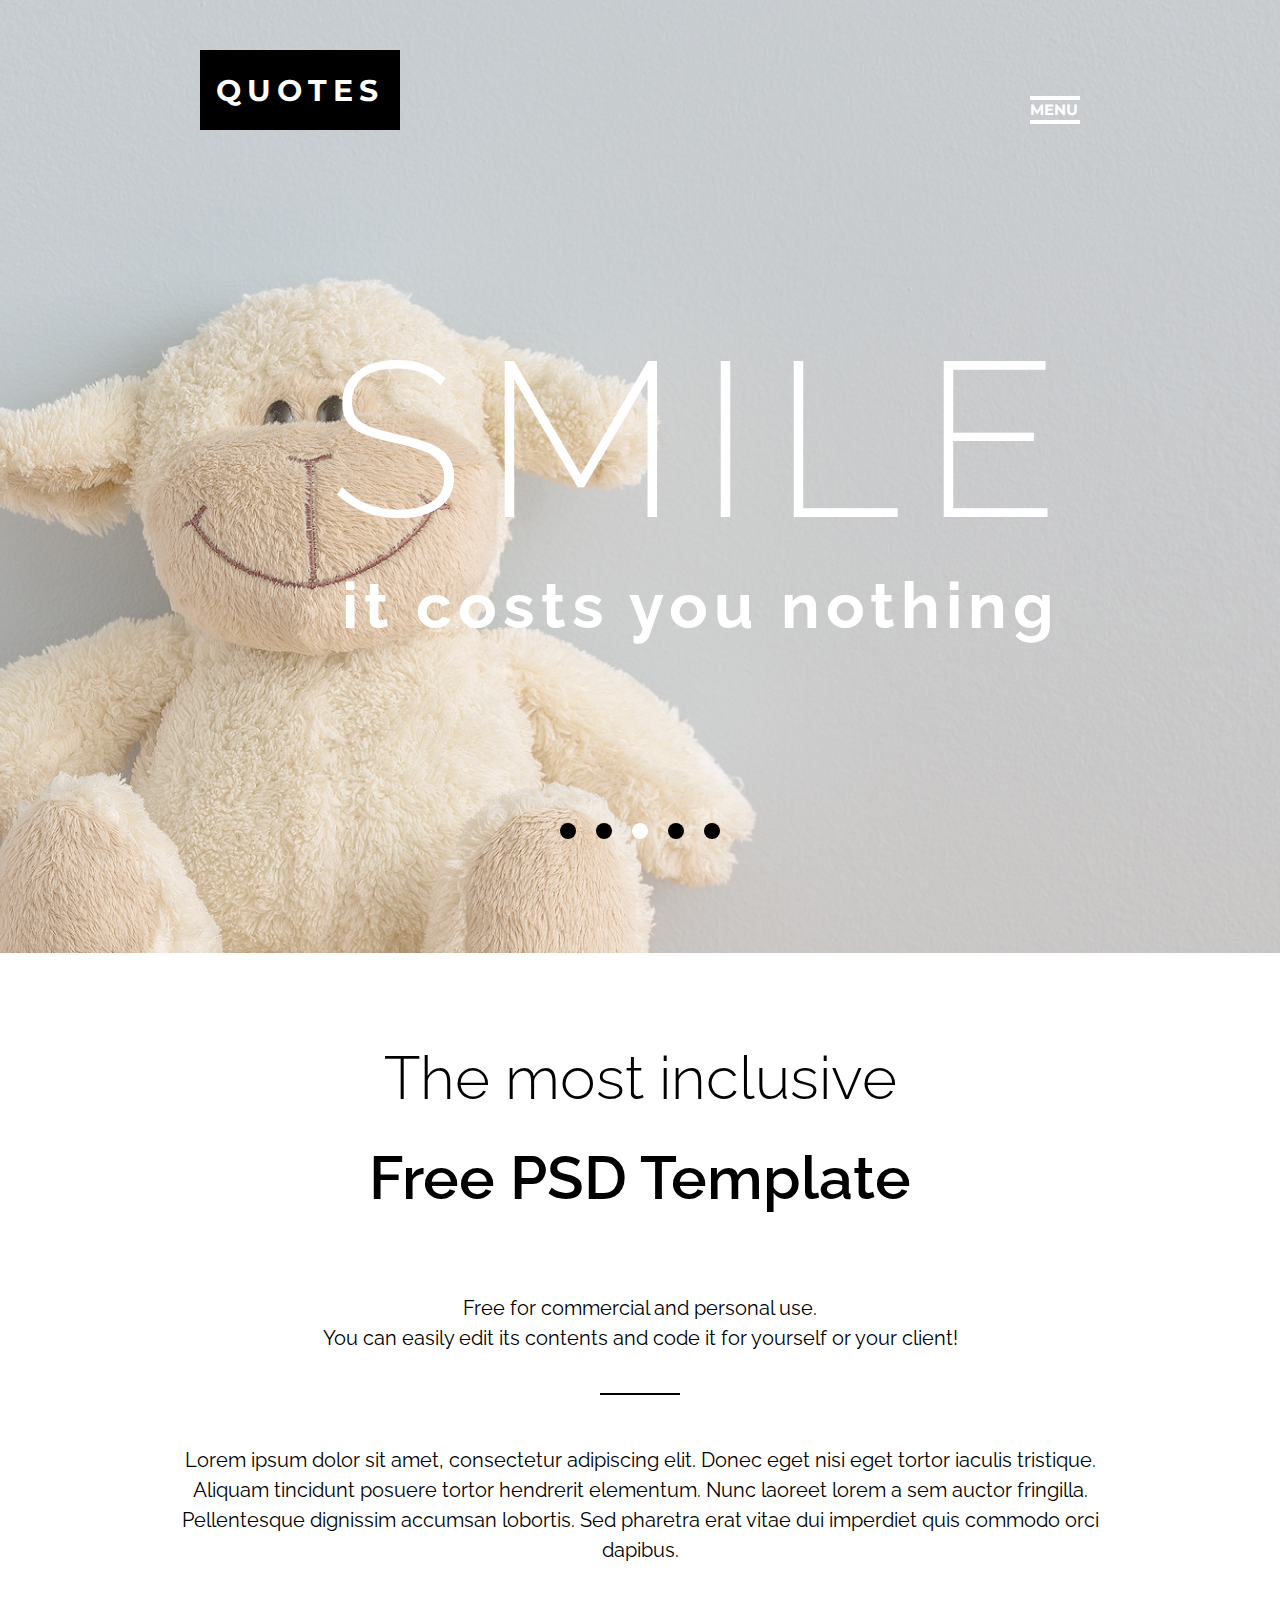
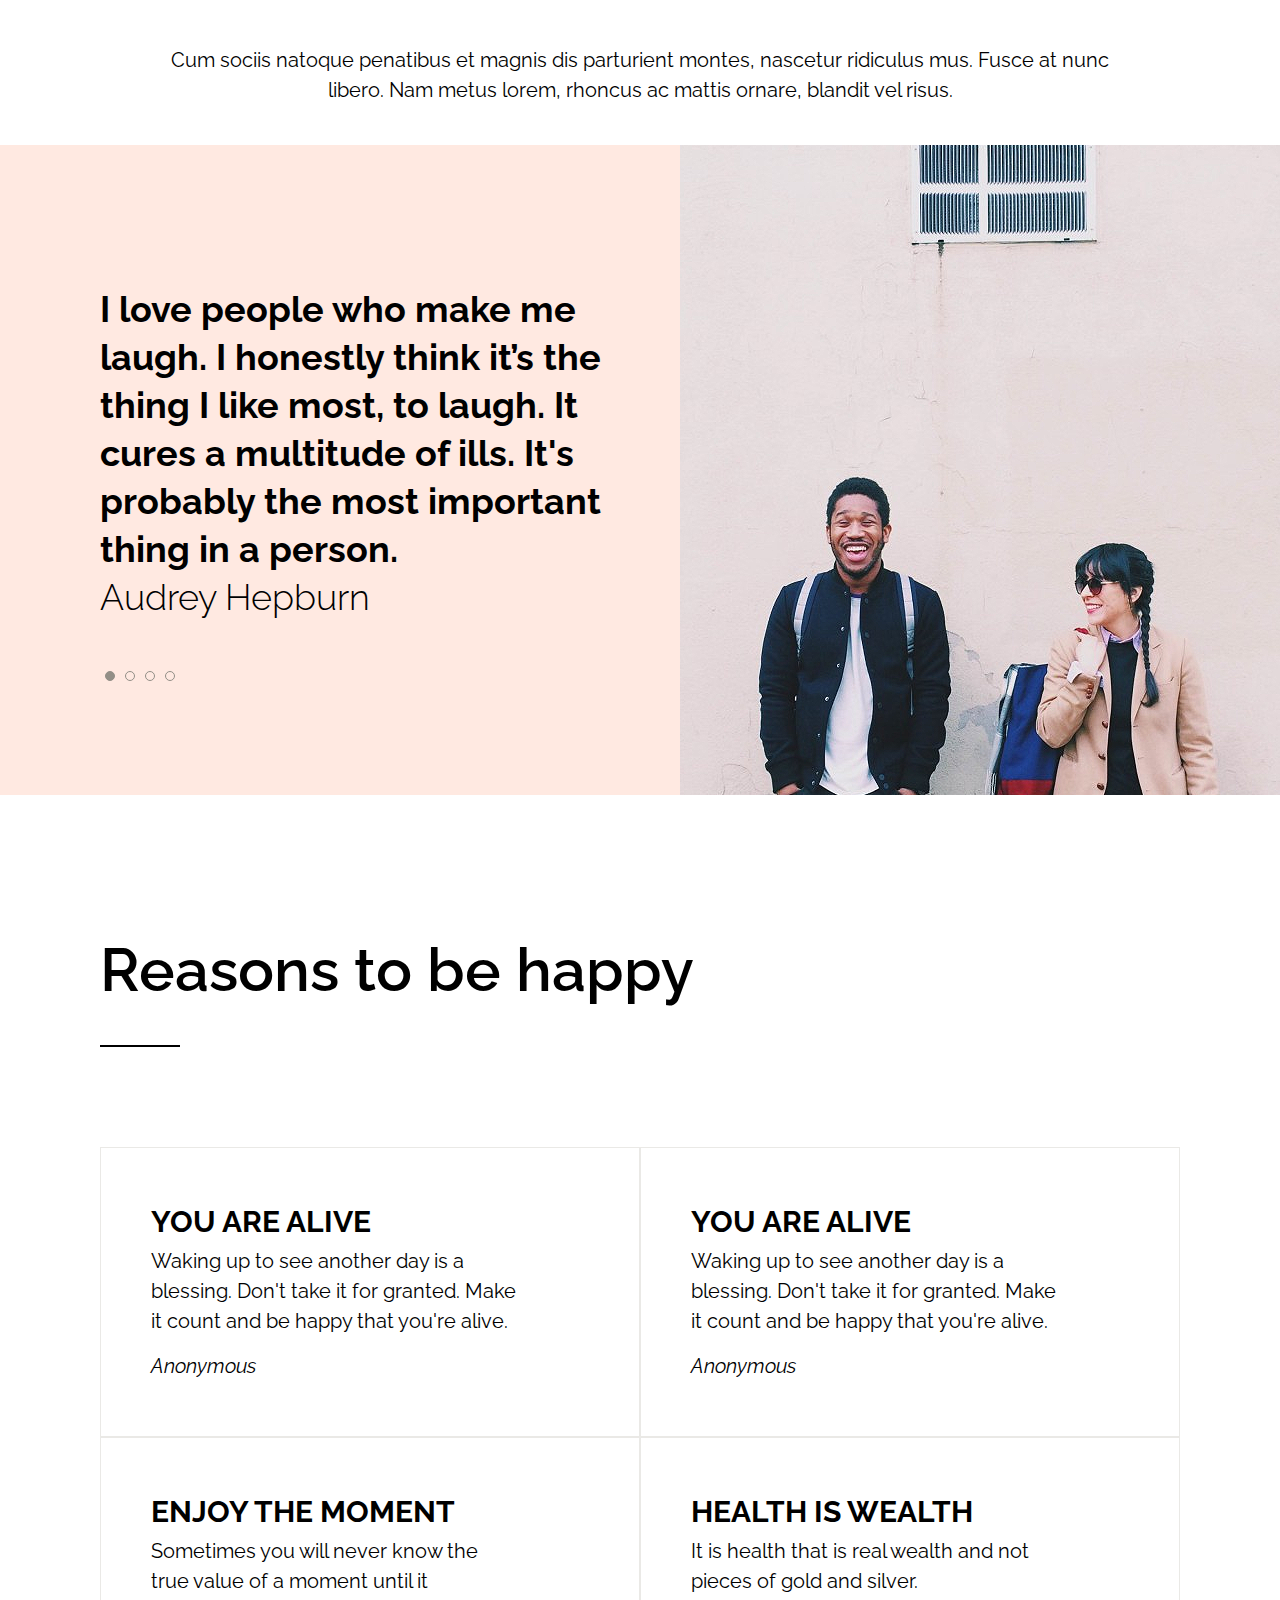
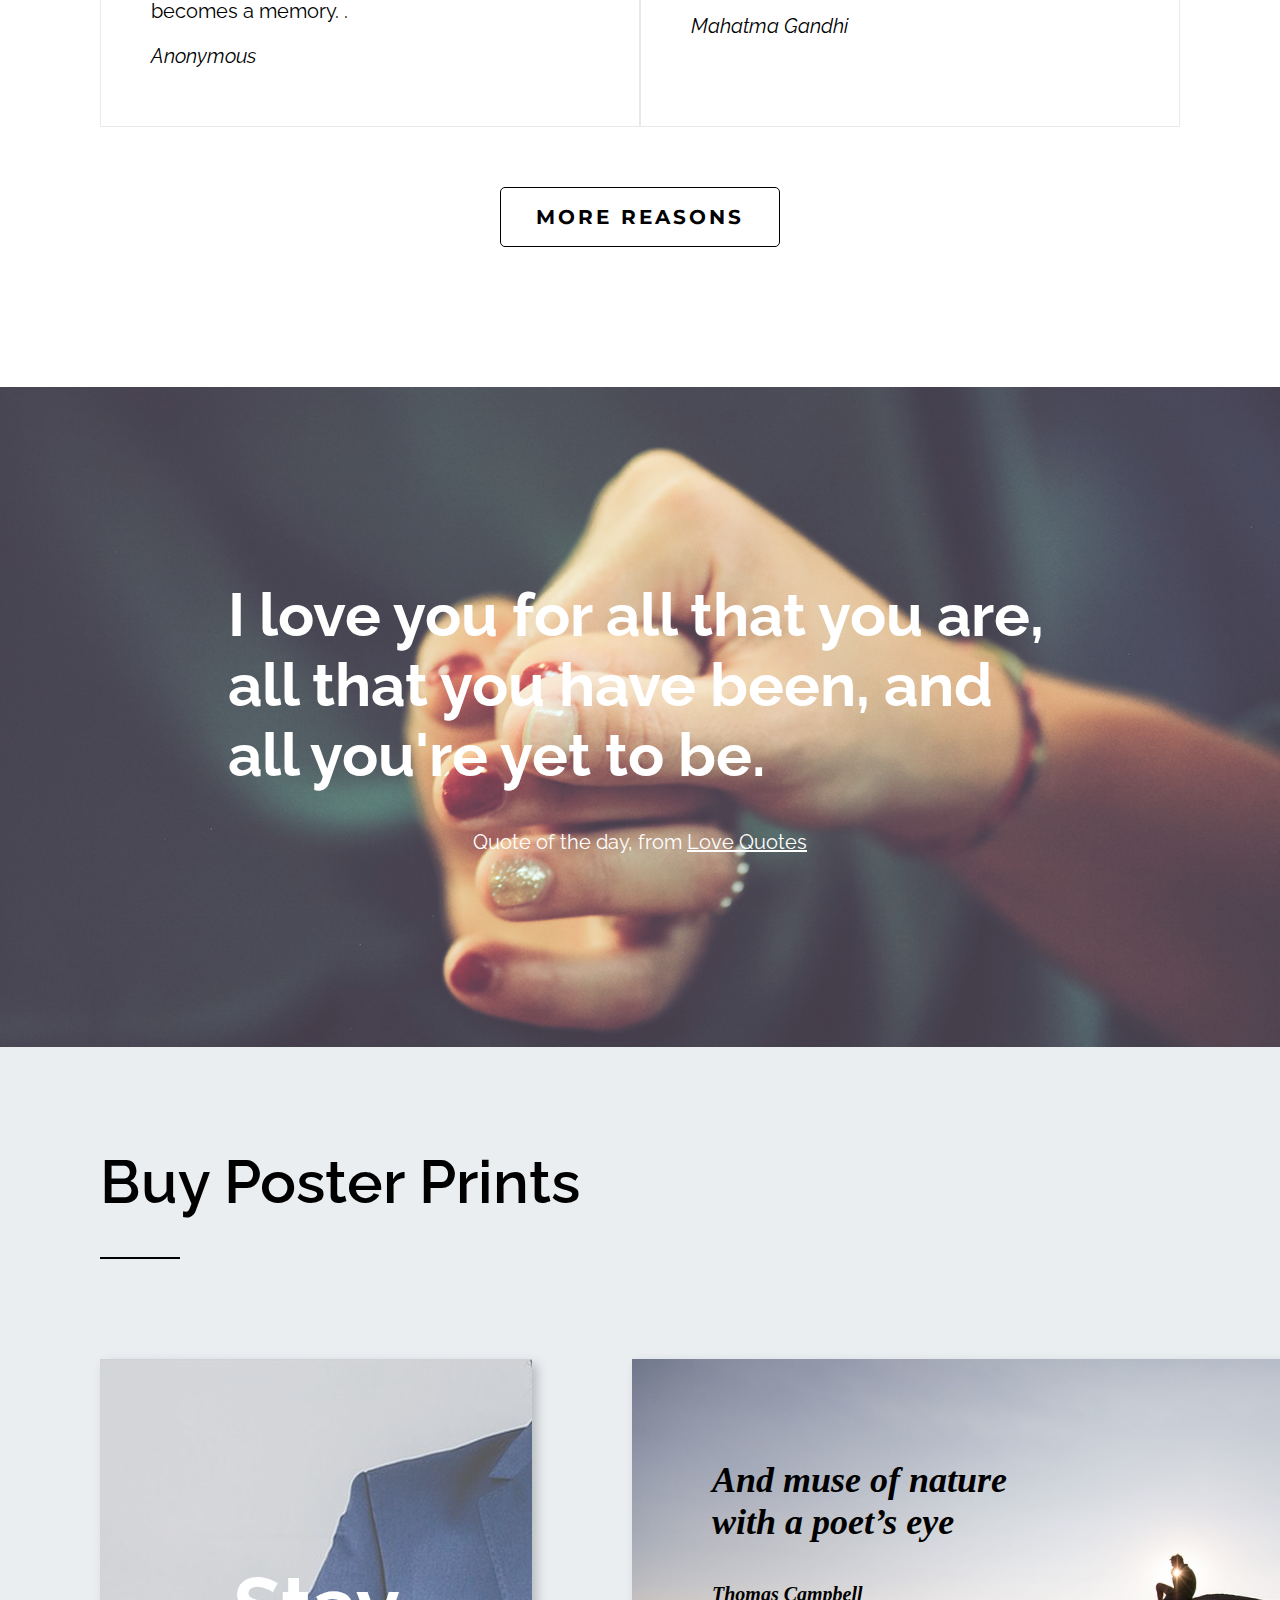
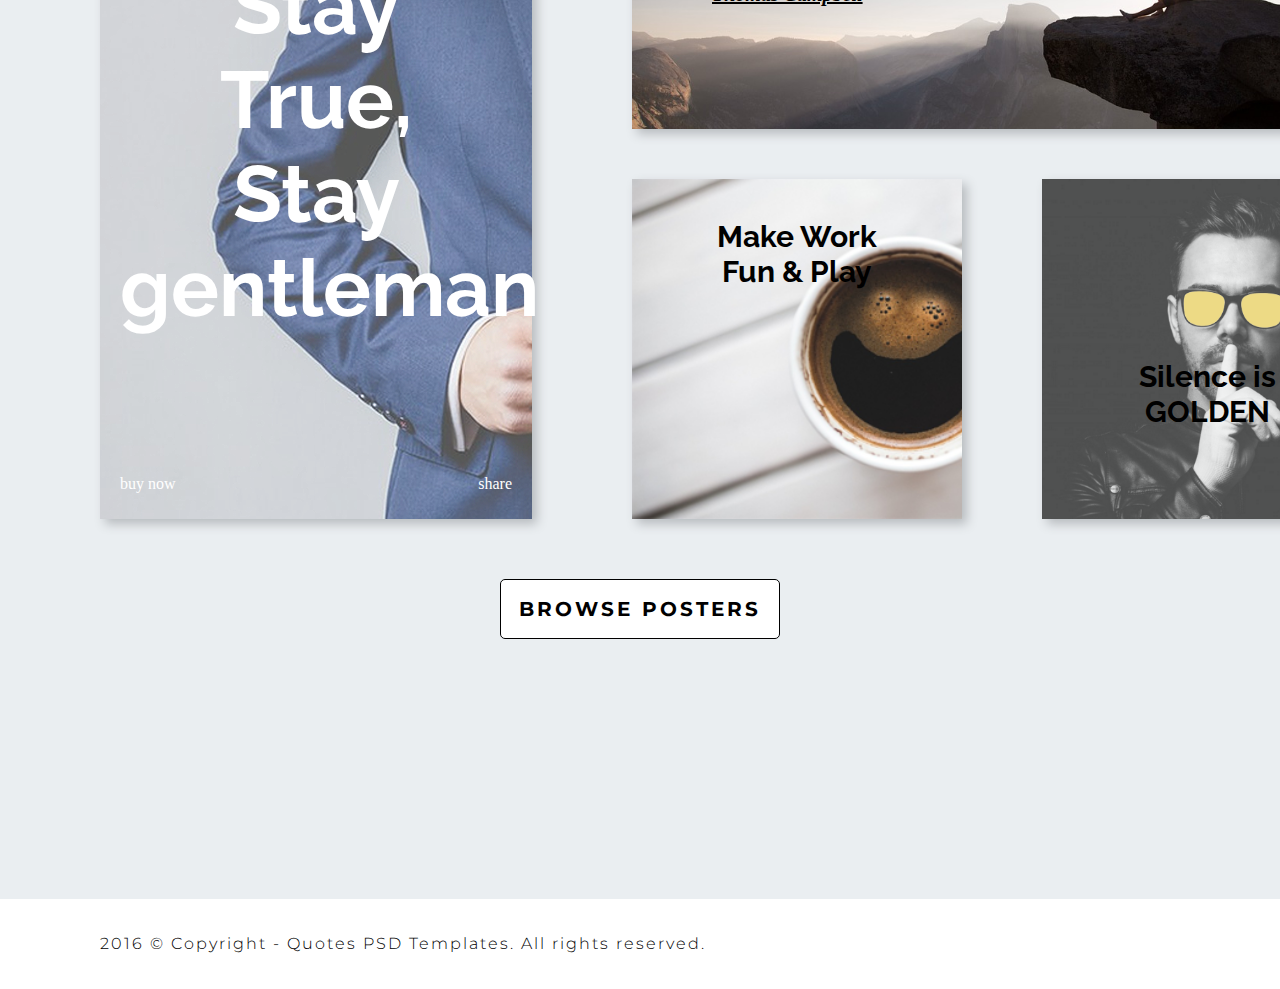
<file: landing/index.html>
<!DOCTYPE html>
<html lang="en">

<head>
    <meta charset="UTF-8">
    <meta http-equiv="X-UA-Compatible" content="IE=edge">
    <meta name="viewport" content="width=device-width, initial-scale=1.0">
    <title>Smile</title>
    <link rel="stylesheet" href="style/style.css">
    <link rel="shortcut icon" href="assets/img/ico.png" type="image/x-icon">
    <!-- Шрифты -->
    <link rel="preconnect" href="https://fonts.googleapis.com">
    <link rel="preconnect" href="https://fonts.gstatic.com" crossorigin>
    <link
        href="https://fonts.googleapis.com/css2?family=Montserrat:wght@700&family=Raleway:wght@100;300;400;700&display=swap"
        rel="stylesheet">
</head>

<body>
    <div class="container">
        <header>
            <div class="header__content">

                <div class="top-header">
                    <h2>Quotes</h2>
                    <p>Menu</p>
                </div>
                <div class="title-header">
                    <h1>Smile</h1>
                    <h2>it costs you nothing</h2>
                </div>
                <div class="circles">
                    <div></div>
                    <div></div>
                    <div id="Active-Item"></div>
                    <div></div>
                    <div></div>
                </div>
            </div>

        </header>
        <div class="content_block">
            <h3>The most inclusive</h3>
            <h2>Free PSD Template</h2>
            <p>Free for commercial and personal use. <br>
                You can easily edit its contents and code it for yourself or your client!</p>
            <div class="line" id="content_block_line"></div>
            <p>Lorem ipsum dolor sit amet, consectetur adipiscing elit. Donec eget nisi eget tortor iaculis tristique.
                Aliquam tincidunt posuere tortor hendrerit elementum. Nunc laoreet lorem a sem auctor fringilla.
                Pellentesque dignissim accumsan lobortis. Sed pharetra erat vitae dui imperdiet quis commodo orci
                dapibus.
            </p>
            <p>
                Cum sociis natoque penatibus et magnis dis parturient montes, nascetur ridiculus mus. Fusce at nunc
                libero. Nam metus lorem, rhoncus ac mattis ornare, blandit vel risus.</p>
        </div>

        <div class="block_reviews">
            <div class="reviews">
                <p>I love people who make me laugh. I honestly think it’s the thing I like most, to laugh. It cures a
                    multitude of ills. It's probably the most important thing in a person. </p>
                <a href="">Audrey Hepburn</a>
                <div class="reviews_circles">
                    <div id="Active-review_circles"></div>
                    <div></div>
                    <div></div>
                    <div></div>
                </div>
            </div>
            <div class="reviews_img">

            </div>
        </div>
        <div class="block_reasons">
            <h2>Reasons to be happy</h2>
            <div class="line"></div>
            <div class="row">
                <div>
                    <h3>you are alive</h3>
                    <p>Waking up to see another day is a blessing. Don't take it for granted. Make it count and be happy
                        that you're alive.
                    </p>
                    <p class="link_author">Anonymous</p>
                </div>
                <div>
                    <h3>you are alive</h3>
                    <p>Waking up to see another day is a blessing. Don't take it for granted. Make it count and be happy
                        that you're alive.
                    </p>
                    <p class="link_author">Anonymous</p>
                </div>
            </div>
            <div class="row">
                <div>
                    <h3>Enjoy the moment</h3>
                    <p>Sometimes you will never know the true value of a moment until it becomes a memory.
                        .
                    </p>
                    <p class="link_author">Anonymous</p>
                </div>
                <div>
                    <h3>health is wealth</h3>
                    <p>It is health that is real wealth and not pieces of gold and silver.
                    </p>
                    <p class="link_author">Mahatma Gandhi</p>
                </div>
            </div>
            <div class="but_center">
                <button>More reasons</button>
            </div>

        </div>
        <div class="block_quote">
            <h2>I love you for all that you are, all that you have been,
                and all you're yet to be.
            </h2>
            <p>Quote of the day, from <u>Love Quotes</u></p>
        </div>
        <div class="block_poster">
            <h2>Buy Poster Prints</h2>
            <div class="line"></div>
            <div class="posters">
                <div class="poster1">
                    <h2>Stay <br>
                        True,<br>
                        Stay<br>
                        gentleman</h2>
                    <div class="poster_link">
                        <a href="">buy now</a>
                        <a href="">share</a>
                    </div>
                </div>
                <div class="column_posters">
                    <div class="poster2">
                        <h2>And muse of nature 
                            with a poet’s eye</h2>
                    <a href="">Thomas Campbell</a>
                        </div>
                    <div class="row_posters">
                        <div class="poster3">
                            <h2>Make Work <br>
                                Fun & Play</h2>
                        </div>
                        <div class="poster4">
                            <h2>Silence is <br>
                                GOLDEN</h2>
                        </div>
                    </div>
                </div>
            </div>
            <div class="but_center">
                <button >browse posters</button>
            </div>
            
        </div>
        <aside></aside>
        <footer>
            <p>2016 © Copyright - Quotes PSD Templates. All rights reserved.</p>
        <div class="link_ico">

        </div>
        </footer>
    </div>
</body>

</html>
</file>
<file: landing/style/style.css>
@import url('https://fonts.googleapis.com/css2?family=Montserrat:wght@700&family=Raleway:wght@100;300;400;700&display=swap');

* {
    margin: 0;
    padding: 0;
    box-sizing: border-box;
}

.container {
    width: 100%;
    display: flex;
    flex-direction: column;
}

body {
    display: flex;
    justify-content: center;
}

/* header */
header {
    background-image: url(../assets/img/header_bg.png);
    background-size: cover;
    background-position-x: center;
}

.header__content {
    padding: 50px 200px 114px 200px;
}

.top-header {
    display: flex;
    justify-content: space-between;
    align-items: center;

}

.top-header h2 {
    display: flex;
    justify-content: center;
    align-items: center;
    width: 200px;
    height: 80px;
    background-color: black;
    font-size: 30px;
    letter-spacing: 6px;
    color: #ffffff;
    font-weight: 700;
    font-family: "Montserrat";
    text-transform: uppercase;

}

.top-header p {
    width: 50px;
    height: 28px;
    font-size: 15px;
    color: #ffffff;
    font-weight: 700;
    font-family: "Montserrat";
    text-transform: uppercase;
    border-top: 4px solid white;
    border-bottom: 4px solid white;

}

.title-header {
    display: flex;
    flex-direction: column;
    align-items: flex-end;
    margin-top: 140px;

}

.title-header h1 {
    font-size: 220px;
    letter-spacing: 22px;
    color: #ffffff;
    font-weight: 250;
    font-family: "Raleway";
    text-transform: uppercase;
}

.title-header h2 {
    font-size: 64px;
    letter-spacing: 6px;
    color: #ffffff;
    font-weight: 700;
    font-family: "Raleway";
    padding-right: 20px;
}

.circles {
    display: flex;
    justify-content: center;
    margin-top: 140px;
}

.circles div {
    width: 16px;
    height: 16px;
    background-color: black;
    border-radius: 50%;
    margin: 0 10px;
}

#Active-Item {
    background-color: white;
}



/* content_block */

.content_block {
    display: flex;
    flex-direction: column;
    align-items: center;
    margin-top: 90px;
}

.content_block h3 {
    font-size: 60px;
    color: #000000;
    font-weight: 300;
    font-family: "Raleway";
    margin-bottom: 30px;
}

h2 {
    font-size: 60px;
    color: #000000;
    font-weight: 600;
    font-family: "Raleway";
    margin-bottom: 40px;
}

.content_block p {
    width: 974px;
    font-size: 20px;
    line-height: 30px;
    color: #000000;
    font-weight: 400;
    font-family: "Raleway";
    text-align: center;
    margin: 40px 0;
}

.line {
    width: 80px;
    border-top: 2px solid black;

    margin-bottom: 100px;
}

#content_block_line {
    margin-bottom: 10px;
}

/* block_reviews  */
.block_reviews {
    display: flex;
    justify-content: space-between;
    height: 650px;
    background-color: #ffe9e1;
    padding-left: 100px;
}

.reviews_img {
    width: 798px;
    height: 650px;
    background-image: url(../assets/img/img_reviews.png);
    background-position: center;
}

.reviews p {
    width: 580px;
    font-size: 36px;
    line-height: 48px;
    color: #000000;
    font-weight: 700;
    font-family: "Raleway";
    margin-top: 140px;
}

.reviews a {
    font-size: 36px;
    line-height: 48px;
    color: #000000;
    font-weight: 300;
    font-family: "Raleway";
    text-decoration: none;
}

.reviews_circles {
    display: flex;
    margin-top: 50px;
}

.reviews_circles div {
    width: 10px;
    height: 10px;
    border: 1px solid #938f87;
    border-radius: 50%;
    margin: 0 5px;
}

#Active-review_circles {
    background-color: #938f87;
}

/* block_reasons */
.block_reasons {
    margin-top: 140px;
    margin-left: 100px;
    padding-right: 100px;
}

.row {
    display: flex;
    justify-content: stretch;
}

.row div {
    width: 100%;
    height: 290px;
    border: 1px solid #eae9e6;
    padding: 50px 120px 60px 50px;
}

.row div h3 {
    font-size: 30px;
    line-height: 48px;
    color: #000000;
    font-weight: 700;
    font-family: "Raleway";
    text-transform: uppercase;
}

.row div p {
    font-size: 20px;
    line-height: 30px;
    color: #000000;
    font-weight: 400;
    font-family: "Raleway";
}

.link_author {
    margin-top: 15px;
    font-style: italic;
}

.but_center {
    width: 100%;
    display: flex;
    justify-content: center;
}

button {
    border: 1px solid black;
    border-radius: 5px;
    height: 60px;
    width: 280px;
    font-size: 20px;
    letter-spacing: 3px;
    color: #000000;
    font-weight: 700;
    font-family: "Montserrat";
    margin-top: 60px;
    background-color: white;
    margin-bottom: 140px;
    text-transform: uppercase;
}
button:hover{
    background-color: black;
    color: white;
}
/* block_quote */
.block_quote {
    display: flex;
    flex-direction: column;
    justify-content: center;
    align-items: center;
    height: 660px;
    background-image: url(../assets/img/quote_img.png);
    background-position: center;
    background-size: cover;
}

.block_quote h2 {
    width: 825px;
    color: white;
    font-size: 60px;
    color: #ffffff;
    font-weight: 700;
    font-family: "Raleway";

}

.block_quote p {
    color: white;
    font-size: 20px;
    color: #ffffff;
    font-weight: 400;
    font-family: "Raleway";

}

/* block_poster */
.block_poster {
    padding-top: 100px;
    background-color: #eaeef1;
    padding-left: 100px;
    padding-right: 100px;
    padding-bottom: 120px;
}

.posters {
    display: flex;

}

.column_posters {
    display: flex;
    flex-direction: column;
}

.row_posters {
    display: flex;
}

.poster1 {
    box-shadow: 5px 5px 10px #b7bbbe;
    margin-right: 100px;
    width: 40%;
    padding: 200px 20px 40px 20px;
    height: 760px;
    background-image: url(../assets/img/poster1.png);
}

.poster1 h2 {
    font-size: 80px;
    color: #ffffff;
    font-weight: bold;
    background-size: cover;
    text-align: center;
}

.poster_link {
    display: flex;
    justify-content: space-between;
}

.poster_link a {
    margin-top: 100px;
    color: white;
    text-decoration: none;
}

.poster2 {
    box-shadow: 5px 5px 10px #b7bbbe;
    padding: 100px 80px;
    height: 370px;
    margin-bottom: 50px;
    background-size: cover;
    background-image: url(../assets/img/poster2.png);
}

.poster2 h2 {
    font-family: 'Times New Roman', Times, serif;
    width: 300px;
    font-size: 36px;
    color: #000000;
    font-weight: bold;
    font-style: italic;
}

.poster2 a {
    font-size: 20px;
    color: #000000;
    font-weight: bold;
    font-style: italic;
}

.poster3 {
    box-shadow: 5px 5px 10px #b7bbbe;
    margin-right: 80px;
    width: 330px;
    height: 340px;
    background-size: cover;
    background-image: url(../assets/img/poster3.png);
}

.poster3 h2 {
    font-size: 30px;
    color: #000000;
    font-weight: 700;
    padding-top: 40px;
    text-align: center;
}

.poster4 {
    box-shadow: 5px 5px 10px #b7bbbe;
    width: 330px;
    height: 340px;
    background-size: cover;
    background-image: url(../assets/img/poster4.png);
}

.poster4 h2 {
    font-size: 30px;
    color: #000000;
    font-weight: 700;
    padding-top: 180px;
    text-align: center;
}

.poster1:hover,
.poster2:hover,
.poster3:hover,
.poster4:hover {
    box-shadow: 5px 5px 10px #4e4f50;
    transition: .5s;
}

/* footer */
footer {
    display: flex;
    justify-content: space-between;
    align-items: center;
    height: 90px;
    padding: 0 100px;
}

footer p{
    font-size: 16px;
    letter-spacing: 2px;
    line-height: 34px;
    color: #000000;
    font-weight: 300;
    font-family: "Montserrat";
}
</file>
